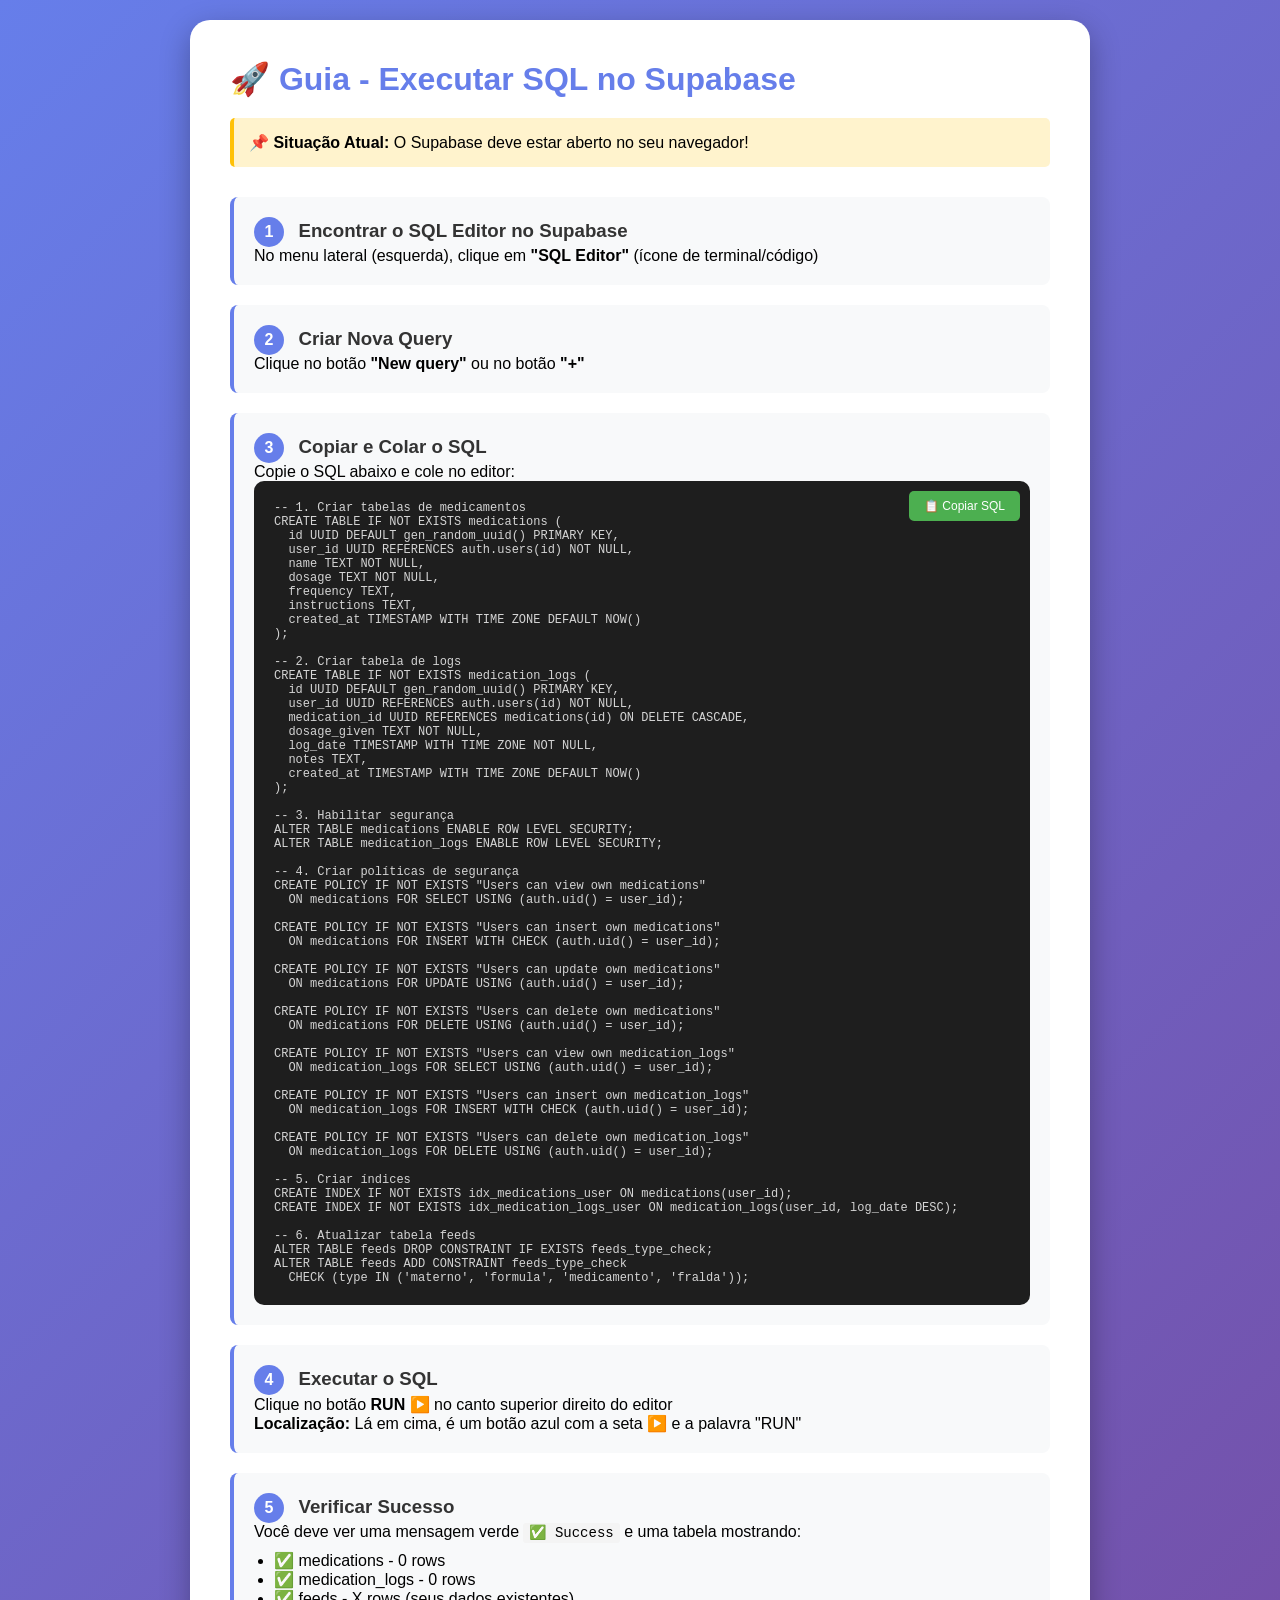
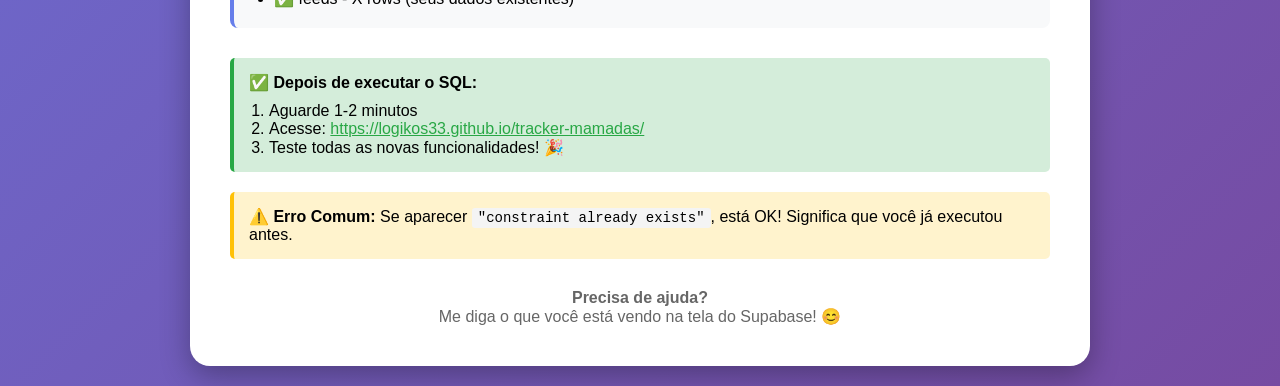
<file: ajuda-supabase.html>
<!DOCTYPE html>
<html lang="pt-BR">
<head>
    <meta charset="UTF-8">
    <meta name="viewport" content="width=device-width, initial-scale=1.0">
    <title>Guia - Executar SQL no Supabase</title>
    <style>
        * {
            margin: 0;
            padding: 0;
            box-sizing: border-box;
        }
        body {
            font-family: 'Arial', sans-serif;
            background: linear-gradient(135deg, #667eea 0%, #764ba2 100%);
            padding: 20px;
            min-height: 100vh;
        }
        .container {
            max-width: 900px;
            margin: 0 auto;
            background: white;
            border-radius: 20px;
            padding: 40px;
            box-shadow: 0 10px 30px rgba(0, 0, 0, 0.3);
        }
        h1 {
            color: #667eea;
            margin-bottom: 10px;
        }
        .steps {
            margin: 30px 0;
        }
        .step {
            background: #f8f9fa;
            border-left: 4px solid #667eea;
            padding: 20px;
            margin-bottom: 20px;
            border-radius: 8px;
        }
        .step-number {
            background: #667eea;
            color: white;
            width: 30px;
            height: 30px;
            border-radius: 50%;
            display: inline-flex;
            align-items: center;
            justify-content: center;
            font-weight: bold;
            margin-right: 10px;
        }
        .step h3 {
            display: inline;
            color: #333;
        }
        .sql-box {
            background: #1e1e1e;
            color: #d4d4d4;
            padding: 20px;
            border-radius: 10px;
            font-family: 'Courier New', monospace;
            font-size: 12px;
            overflow-x: auto;
            position: relative;
        }
        .copy-btn {
            position: absolute;
            top: 10px;
            right: 10px;
            background: #4CAF50;
            color: white;
            border: none;
            padding: 8px 15px;
            border-radius: 5px;
            cursor: pointer;
            font-size: 12px;
        }
        .copy-btn:hover {
            background: #45a049;
        }
        .highlight {
            background: #fff3cd;
            padding: 15px;
            border-left: 4px solid #ffc107;
            margin: 20px 0;
            border-radius: 5px;
        }
        .success {
            background: #d4edda;
            border-left: 4px solid #28a745;
            padding: 15px;
            border-radius: 5px;
            margin: 20px 0;
        }
        code {
            background: #f4f4f4;
            padding: 2px 6px;
            border-radius: 3px;
            font-size: 14px;
        }
        .video-container {
            position: relative;
            padding-bottom: 56.25%;
            height: 0;
            overflow: hidden;
            border-radius: 10px;
            margin: 20px 0;
        }
        .video-container iframe {
            position: absolute;
            top: 0;
            left: 0;
            width: 100%;
            height: 100%;
        }
    </style>
</head>
<body>
    <div class="container">
        <h1>🚀 Guia - Executar SQL no Supabase</h1>

        <div class="highlight">
            <strong>📌 Situação Atual:</strong> O Supabase deve estar aberto no seu navegador!
        </div>

        <div class="steps">
            <div class="step">
                <span class="step-number">1</span>
                <h3>Encontrar o SQL Editor no Supabase</h3>
                <p>No menu lateral (esquerda), clique em <strong>"SQL Editor"</strong> (ícone de terminal/código)</p>
            </div>

            <div class="step">
                <span class="step-number">2</span>
                <h3>Criar Nova Query</h3>
                <p>Clique no botão <strong>"New query"</strong> ou no botão <strong>"+"</strong></p>
            </div>

            <div class="step">
                <span class="step-number">3</span>
                <h3>Copiar e Colar o SQL</h3>
                <p>Copie o SQL abaixo e cole no editor:</p>

                <div class="sql-box">
                    <button class="copy-btn" onclick="copySQL()">📋 Copiar SQL</button>
                    <pre id="sqlCode">-- 1. Criar tabelas de medicamentos
CREATE TABLE IF NOT EXISTS medications (
  id UUID DEFAULT gen_random_uuid() PRIMARY KEY,
  user_id UUID REFERENCES auth.users(id) NOT NULL,
  name TEXT NOT NULL,
  dosage TEXT NOT NULL,
  frequency TEXT,
  instructions TEXT,
  created_at TIMESTAMP WITH TIME ZONE DEFAULT NOW()
);

-- 2. Criar tabela de logs
CREATE TABLE IF NOT EXISTS medication_logs (
  id UUID DEFAULT gen_random_uuid() PRIMARY KEY,
  user_id UUID REFERENCES auth.users(id) NOT NULL,
  medication_id UUID REFERENCES medications(id) ON DELETE CASCADE,
  dosage_given TEXT NOT NULL,
  log_date TIMESTAMP WITH TIME ZONE NOT NULL,
  notes TEXT,
  created_at TIMESTAMP WITH TIME ZONE DEFAULT NOW()
);

-- 3. Habilitar segurança
ALTER TABLE medications ENABLE ROW LEVEL SECURITY;
ALTER TABLE medication_logs ENABLE ROW LEVEL SECURITY;

-- 4. Criar políticas de segurança
CREATE POLICY IF NOT EXISTS "Users can view own medications"
  ON medications FOR SELECT USING (auth.uid() = user_id);

CREATE POLICY IF NOT EXISTS "Users can insert own medications"
  ON medications FOR INSERT WITH CHECK (auth.uid() = user_id);

CREATE POLICY IF NOT EXISTS "Users can update own medications"
  ON medications FOR UPDATE USING (auth.uid() = user_id);

CREATE POLICY IF NOT EXISTS "Users can delete own medications"
  ON medications FOR DELETE USING (auth.uid() = user_id);

CREATE POLICY IF NOT EXISTS "Users can view own medication_logs"
  ON medication_logs FOR SELECT USING (auth.uid() = user_id);

CREATE POLICY IF NOT EXISTS "Users can insert own medication_logs"
  ON medication_logs FOR INSERT WITH CHECK (auth.uid() = user_id);

CREATE POLICY IF NOT EXISTS "Users can delete own medication_logs"
  ON medication_logs FOR DELETE USING (auth.uid() = user_id);

-- 5. Criar índices
CREATE INDEX IF NOT EXISTS idx_medications_user ON medications(user_id);
CREATE INDEX IF NOT EXISTS idx_medication_logs_user ON medication_logs(user_id, log_date DESC);

-- 6. Atualizar tabela feeds
ALTER TABLE feeds DROP CONSTRAINT IF EXISTS feeds_type_check;
ALTER TABLE feeds ADD CONSTRAINT feeds_type_check
  CHECK (type IN ('materno', 'formula', 'medicamento', 'fralda'));</pre>
                </div>
            </div>

            <div class="step">
                <span class="step-number">4</span>
                <h3>Executar o SQL</h3>
                <p>Clique no botão <strong>RUN ▶️</strong> no canto superior direito do editor</p>
                <p><strong>Localização:</strong> Lá em cima, é um botão azul com a seta ▶️ e a palavra "RUN"</p>
            </div>

            <div class="step">
                <span class="step-number">5</span>
                <h3>Verificar Sucesso</h3>
                <p>Você deve ver uma mensagem verde <code>✅ Success</code> e uma tabela mostrando:</p>
                <ul style="margin-left: 20px; margin-top: 10px;">
                    <li>✅ medications - 0 rows</li>
                    <li>✅ medication_logs - 0 rows</li>
                    <li>✅ feeds - X rows (seus dados existentes)</li>
                </ul>
            </div>
        </div>

        <div class="success">
            <strong>✅ Depois de executar o SQL:</strong>
            <ol style="margin-left: 20px; margin-top: 10px;">
                <li>Aguarde 1-2 minutos</li>
                <li>Acesse: <a href="https://logikos33.github.io/tracker-mamadas/" target="_blank" style="color: #28a745;">https://logikos33.github.io/tracker-mamadas/</a></li>
                <li>Teste todas as novas funcionalidades! 🎉</li>
            </ol>
        </div>

        <div class="highlight">
            <strong>⚠️ Erro Comum:</strong> Se aparecer <code>"constraint already exists"</code>, está OK! Significa que você já executou antes.
        </div>

        <div style="margin-top: 30px; text-align: center;">
            <p style="color: #666;">
                <strong>Precisa de ajuda?</strong><br>
                Me diga o que você está vendo na tela do Supabase! 😊
            </p>
        </div>
    </div>

    <script>
        function copySQL() {
            const sqlCode = document.getElementById('sqlCode').innerText;
            navigator.clipboard.writeText(sqlCode).then(() => {
                const btn = document.querySelector('.copy-btn');
                btn.textContent = '✅ Copiado!';
                btn.style.background = '#28a745';
                setTimeout(() => {
                    btn.textContent = '📋 Copiar SQL';
                    btn.style.background = '#4CAF50';
                }, 2000);
            });
        }
    </script>
</body>
</html>
</file>
